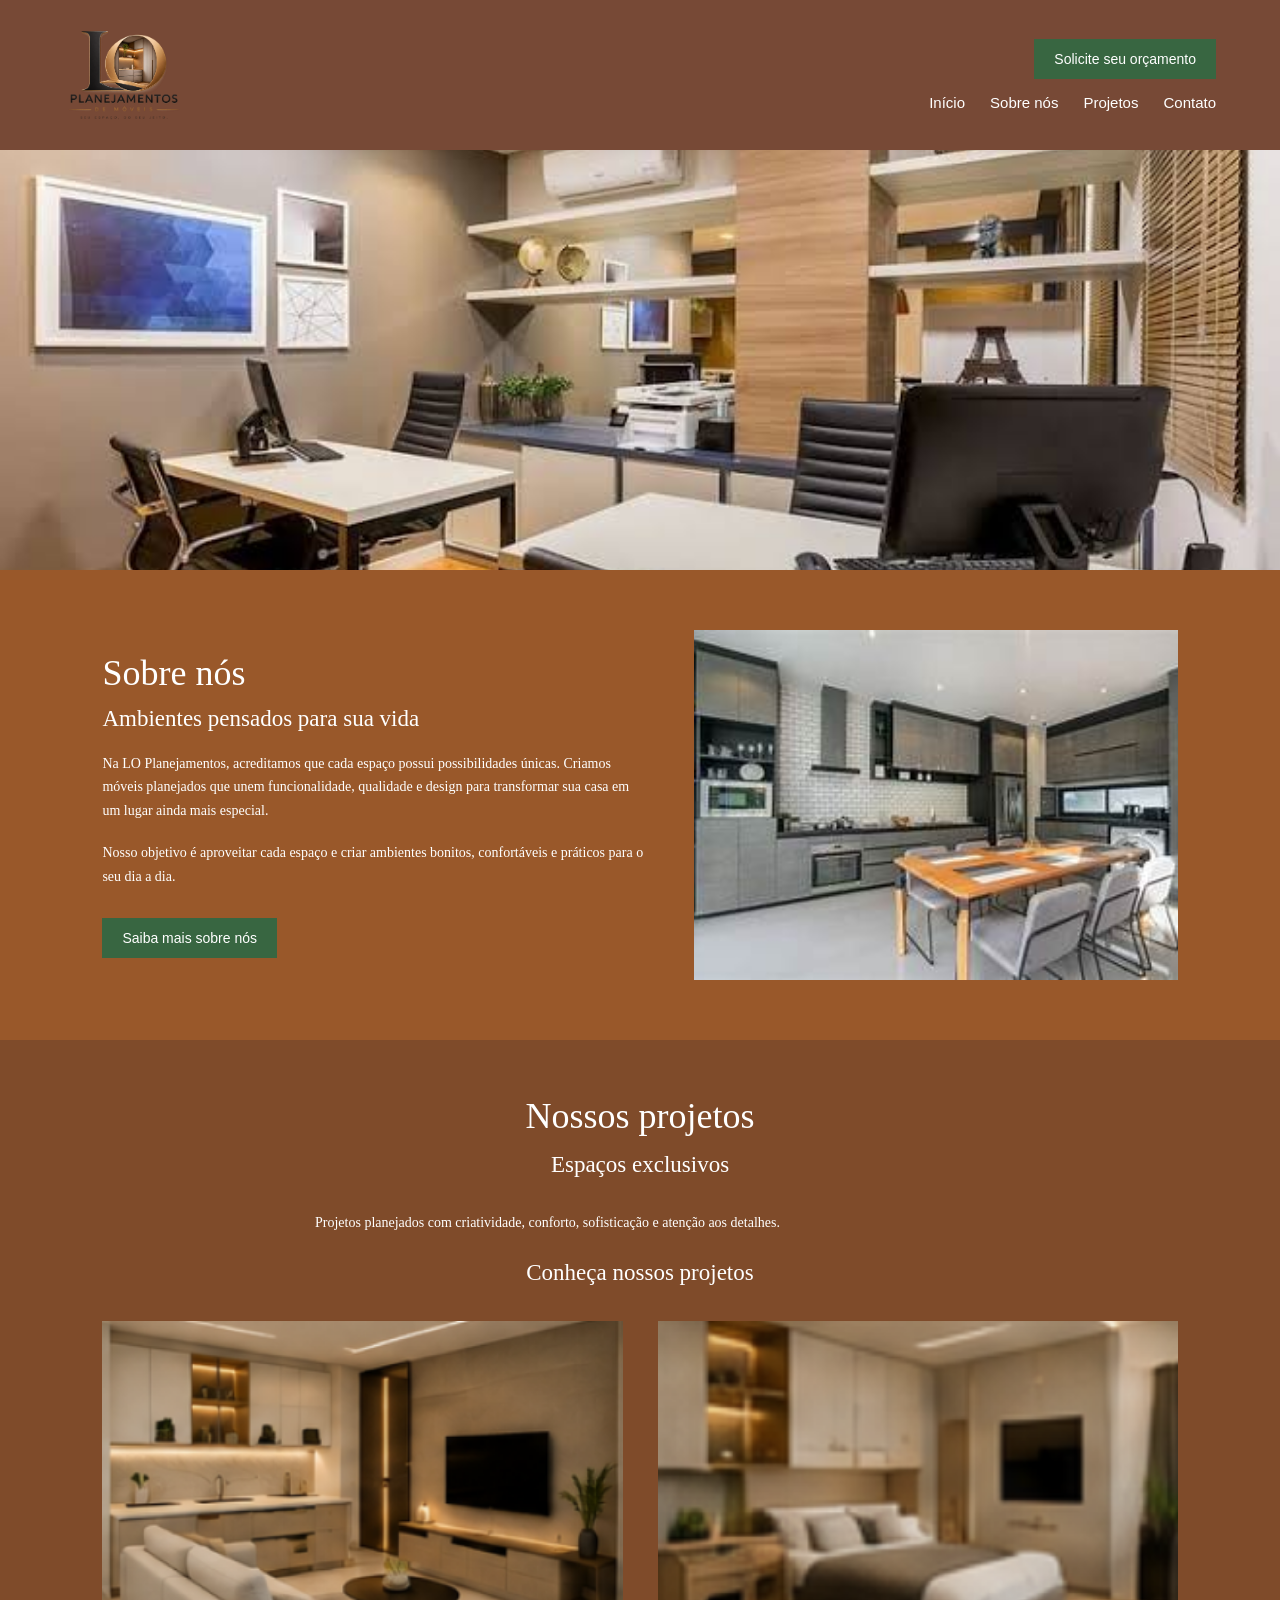
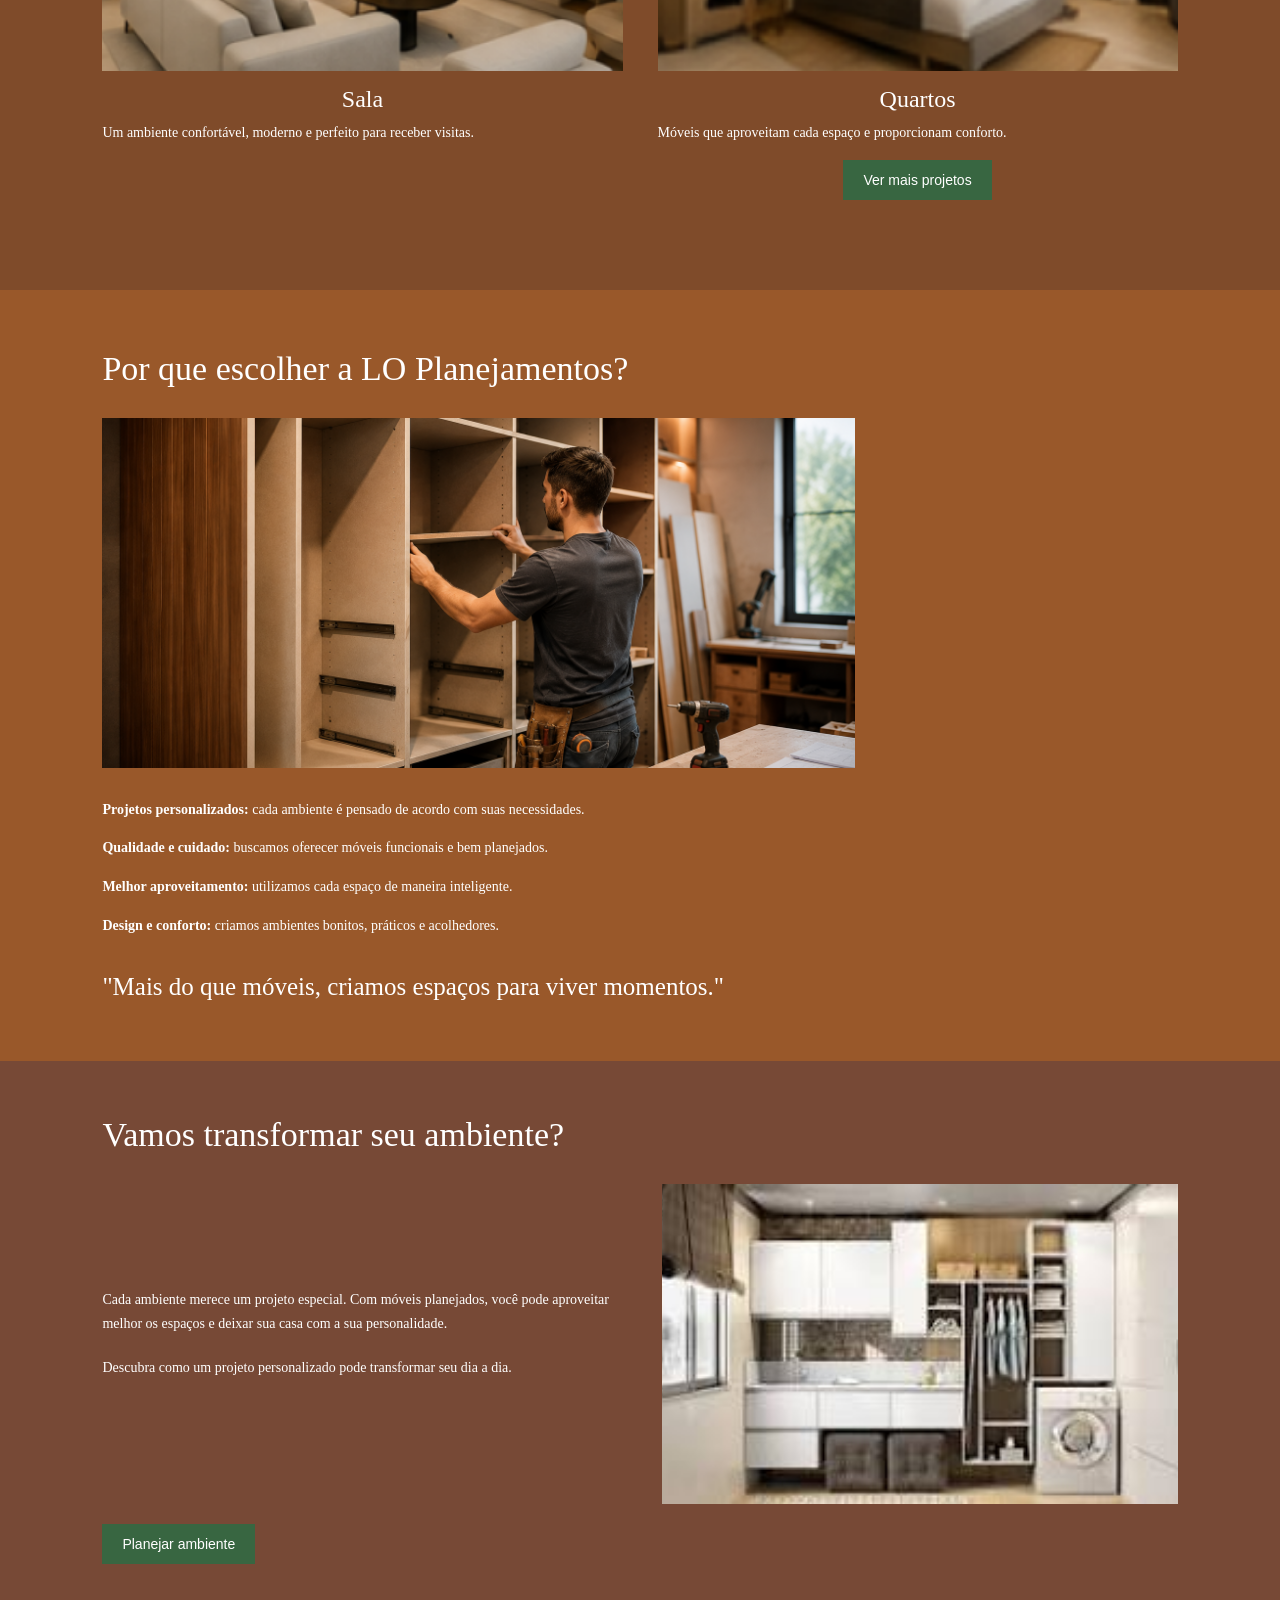
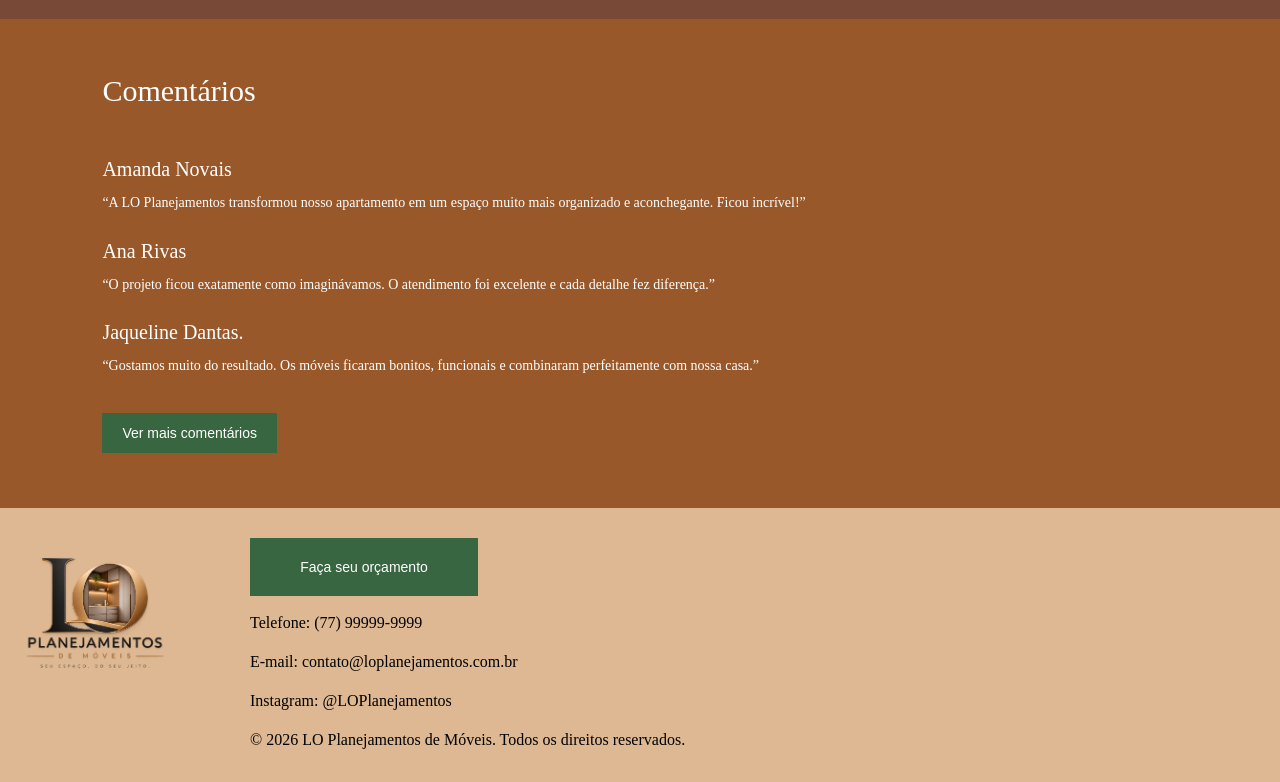
<file: index.html>
<!DOCTYPE html>
<html lang="pt-BR">

<head>
    <meta charset="UTF-8">
    <title>LO Planejamentos de Móveis</title>
    <link rel="stylesheet" href="estilos/estilo1.css">
</head>

<body>

<header id="topo">

    <div class="conteudo">
        <h1>
            <a href="index.html">
                <img src="imagens site/Logo.png" alt="LO Planejamentos">
            </a>
        </h1>
    </div>

    <div class="lado-direito">
        <a class="botao" href="#rodape">
            Solicite seu orçamento
        </a>

        <nav>
            <ul>
                <li><a href="index.html">Início</a></li>
                <li><a href="index3.html">Sobre nós</a></li>
                <li><a href="index2.html">Projetos</a></li>
                <li><a href="#rodape">Contato</a></li>
            </ul>
        </nav>
    </div>

</header>


    <main>

        <section id="inicio" class="banner"><img src="imagens site/escritorio.jpg"></section>

        <section id="historia" class="sobre">
            <div class="texto">

                <h2>Sobre nós</h2>
                <h3>Ambientes pensados para sua vida</h3>

                <p> Na LO Planejamentos, acreditamos que cada espaço possui
                    possibilidades únicas. Criamos móveis planejados que
                    unem funcionalidade, qualidade e design para transformar
                    sua casa em um lugar ainda mais especial.</p>

                <p>Nosso objetivo é aproveitar cada espaço e criar ambientes
                    bonitos, confortáveis e práticos para o seu dia a dia.</p>

                <a class="botao" href="#porque">Saiba mais sobre nós</a>
            </div>

            <img src="imagens site/cozinha planejada.jpg">
        </section>

        <section id="projetos" class="projetos">
            <h2>Nossos projetos</h2>

            <h3>Espaços exclusivos</h3>

            <br>
            
            <p> Projetos planejados com criatividade,
                conforto, sofisticação e atenção aos detalhes.</p>

            <h3>Conheça nossos projetos</h3>

            <div class="galeria">

                <article>
                    <img src="imagens site/sala.png">
                    <h3>Sala</h3>

                    <p> Um ambiente confortável, moderno
                        e perfeito para receber visitas.</p>
                </article>

                <article>
                    <img src="imagens site/Quarto.png">
                    <h3>Quartos</h3>

                    <p> Móveis que aproveitam cada espaço
                        e proporcionam conforto.</p>

            <a  href="index2.html" class="botao">Ver mais projetos</a>

                 </article>
            </div>
        </section>

        <section id="porque" class="porque">
            <h2>Por que escolher a LO Planejamentos?</h2>

            <img src="imagens site/moveis planejados.png">

            <p><strong>Projetos personalizados:</strong>
                cada ambiente é pensado de acordo com suas necessidades.</p>

            <p><strong>Qualidade e cuidado:</strong>
                buscamos oferecer móveis funcionais e bem planejados.</p>

            <p><strong>Melhor aproveitamento:</strong>
                utilizamos cada espaço de maneira inteligente.</p>

            <p><strong>Design e conforto:</strong>
                criamos ambientes bonitos, práticos e acolhedores.</p>

            <h3>"Mais do que móveis, criamos espaços
                para viver momentos."</h3>

        </section>

        <section id="ambientes" class="ambientes">
            <h2>Vamos transformar seu ambiente?</h2>

            <div class="conteudo-ambientes">
                <div>
                    <p>Cada ambiente merece um projeto especial.
                        Com móveis planejados, você pode aproveitar
                        melhor os espaços e deixar sua casa com
                        a sua personalidade.</p>

                    <p>Descubra como um projeto personalizado
                        pode transformar seu dia a dia.</p>
                </div>

                <img src="imagens site/Area de serviço.jpg">
            </div>

            <a class="botao" href="#rodape">Planejar ambiente</a>
        </section>

        <section id="comentarios" class="comentarios">
             <a href="comentarios">Comentários</a>

            <h4>Amanda Novais</h4>
         <P>“A LO Planejamentos transformou nosso apartamento em um espaço muito mais organizado e aconchegante. Ficou incrível!”</P>
            <h4>Ana Rivas</h4>
         <p>“O projeto ficou exatamente como imaginávamos. O atendimento foi excelente e cada detalhe fez diferença.”</p>
             <h4>Jaqueline Dantas.</h4>
           <p>“Gostamos muito do resultado. Os móveis ficaram bonitos, funcionais e combinaram perfeitamente com nossa casa.”</p>

            <a class="botao" href="#rodape">Ver mais comentários</a>
        </section>

    </main>

<footer id="rodape">

    <div class="rodape-logo">
        <img src="imagens site/Logo.png" alt="LO Planejamentos">
    </div>

    <div class="rodape-informacoes">

        <a href="#contato" class="botao-rodape">
            Faça seu orçamento
        </a>

        <p>Telefone: (77) 99999-9999</p>

        <p>E-mail: contato@loplanejamentos.com.br</p>

        <p>Instagram: @LOPlanejamentos</p>

        <p>© 2026 LO Planejamentos de Móveis. Todos os direitos reservados.</p>

    </div>

</footer>

</body>
</html>
</file>
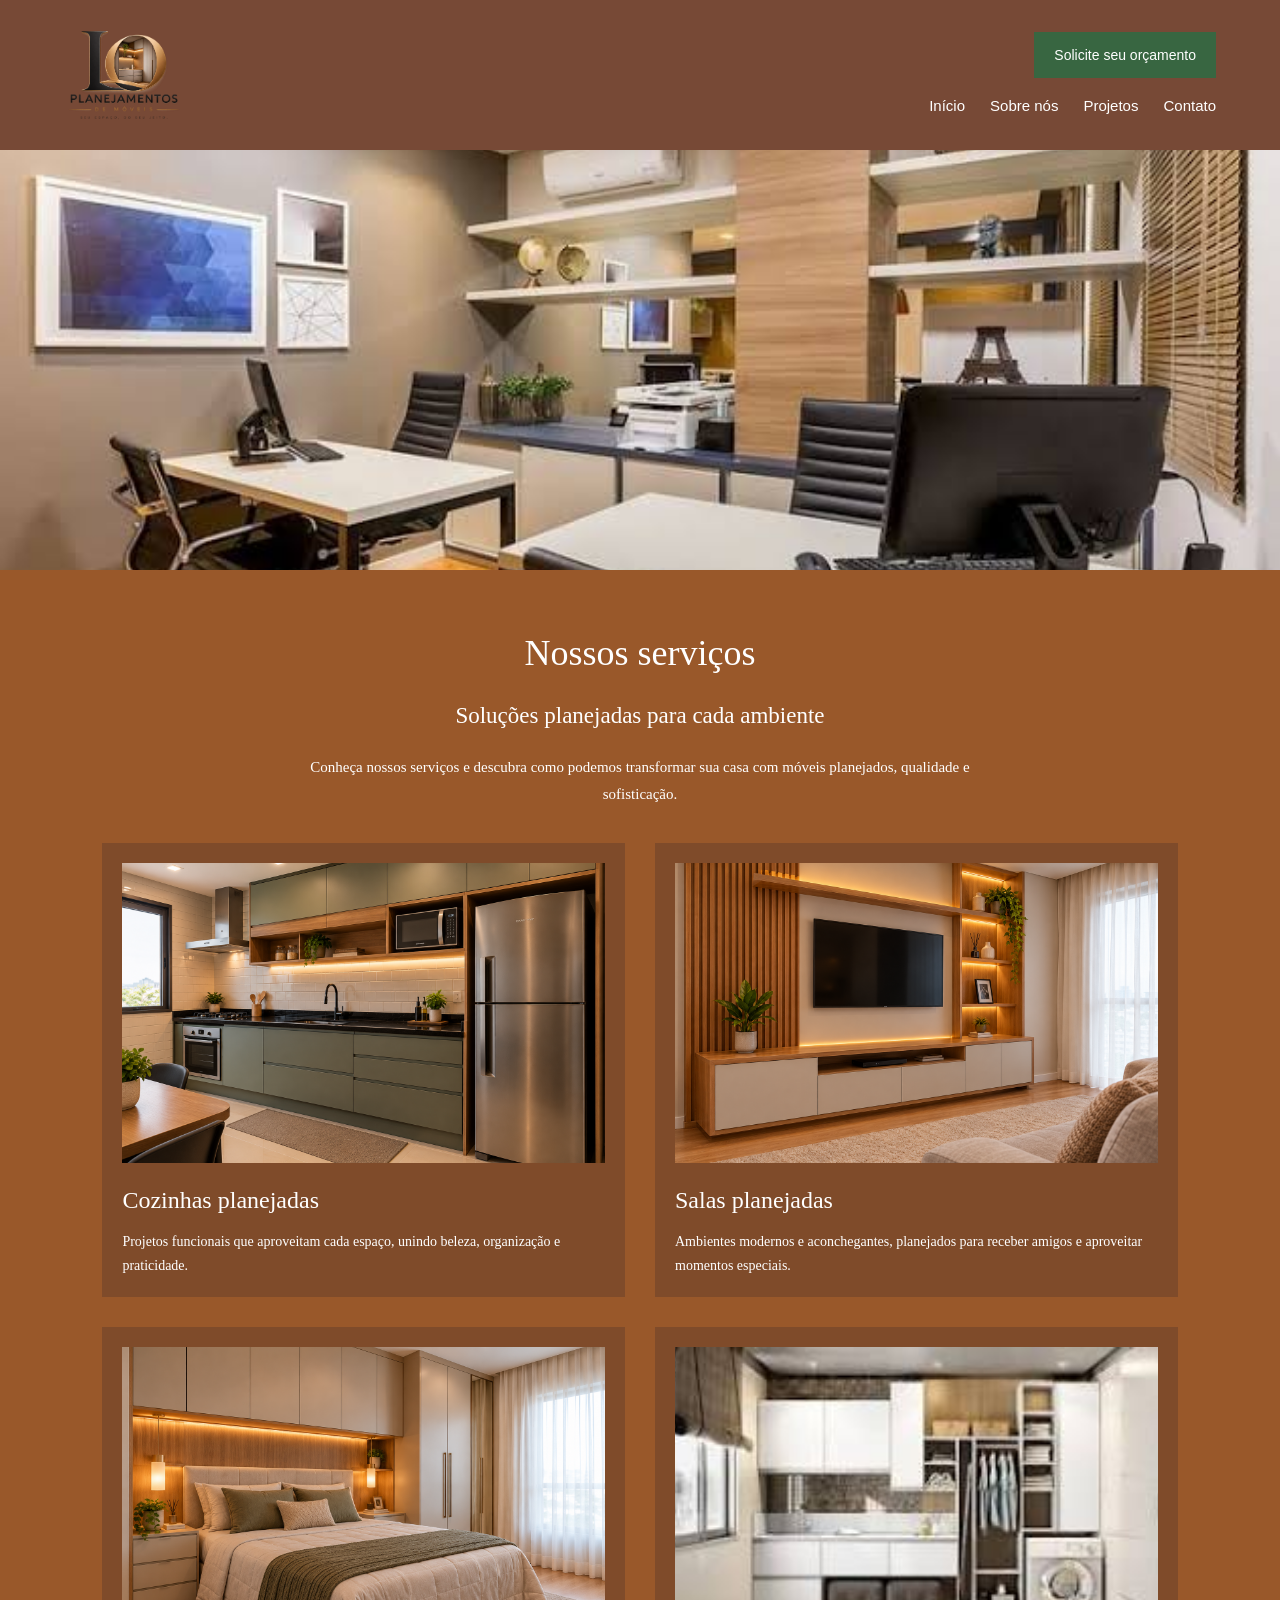
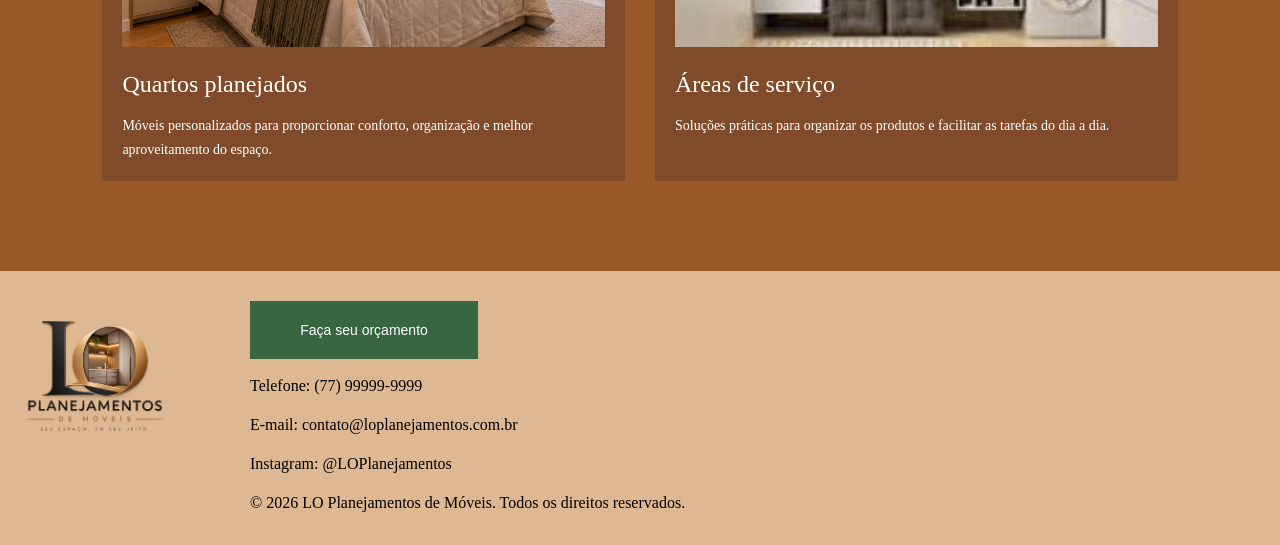
<file: index2.html>
<!DOCTYPE html>
<html lang="pt-BR">

<head>
    <meta charset="UTF-8">
    <title>LO Planejamentos de Móveis</title>
    <link rel="stylesheet" href="estilos/estilo1.css">
    <link rel="stylesheet" href="estilos/estilo2.css">
</head>

<body>

   <header id="topo">

    <div class="conteudo">
        <h1>
            <a href="index.html">
                <img src="imagens site/Logo.png" alt="LO Planejamentos">
            </a>
        </h1>
    </div>

    <div class="lado-direito">
        <a class="botao" href="#rodape">
            Solicite seu orçamento
        </a>

        <nav>
            <ul>
                <li><a href="index.html">Início</a></li>
                <li><a href="index3.html">Sobre nós</a></li>
                <li><a href="index2.html">Projetos</a></li>
                <li><a href="#rodape">Contato</a></li>
            </ul>
        </nav>
    </div>

</header>

    <main>

    <section id="inicio" class="banner"><img src="imagens site/escritorio.jpg"></section>

    <section id="servicos" class="servicos">

    <h2>Nossos serviços</h2>

    <h3>Soluções planejadas para cada ambiente</h3>

    <p class="descricao-servicos">
        Conheça nossos serviços e descubra como podemos transformar
        sua casa com móveis planejados, qualidade e sofisticação.
    </p>

    <div class="lista-servicos">

        <article class="item-servico">
            <img src="imagens site/cozinha2.png">

            <h3>Cozinhas planejadas</h3>

            <p>
                Projetos funcionais que aproveitam cada espaço,
                unindo beleza, organização e praticidade.
            </p>
        </article>

        <article class="item-servico">
            <img src="imagens site/Painel Amadeirado.png">

            <h3>Salas planejadas</h3>

            <p>
                Ambientes modernos e aconchegantes, planejados
                para receber amigos e aproveitar momentos especiais.
            </p>
        </article>

        <article class="item-servico">
            <img src="imagens site/Quarto2.png">

            <h3>Quartos planejados</h3>

            <p>
                Móveis personalizados para proporcionar conforto,
                organização e melhor aproveitamento do espaço.
            </p>
        </article>

        <article class="item-servico">
            <img src="imagens site/Area de serviço.jpg"
                 alt="Área de serviço planejada">

            <h3>Áreas de serviço</h3>

            <p>
                Soluções práticas para organizar os produtos
                e facilitar as tarefas do dia a dia.
            </p>
        </article>

    </div>

</section>

<footer id="rodape">

    <div class="rodape-logo">
        <img src="imagens site/Logo.png" alt="LO Planejamentos">
    </div>

    <div class="rodape-informacoes">

        <a href="#contato" class="botao-rodape">
            Faça seu orçamento
        </a>

        <p>Telefone: (77) 99999-9999</p>

        <p>E-mail: contato@loplanejamentos.com.br</p>

        <p>Instagram: @LOPlanejamentos</p>

        <p>© 2026 LO Planejamentos de Móveis. Todos os direitos reservados.</p>

    </div>

</footer>

</body>
</html>
</file>
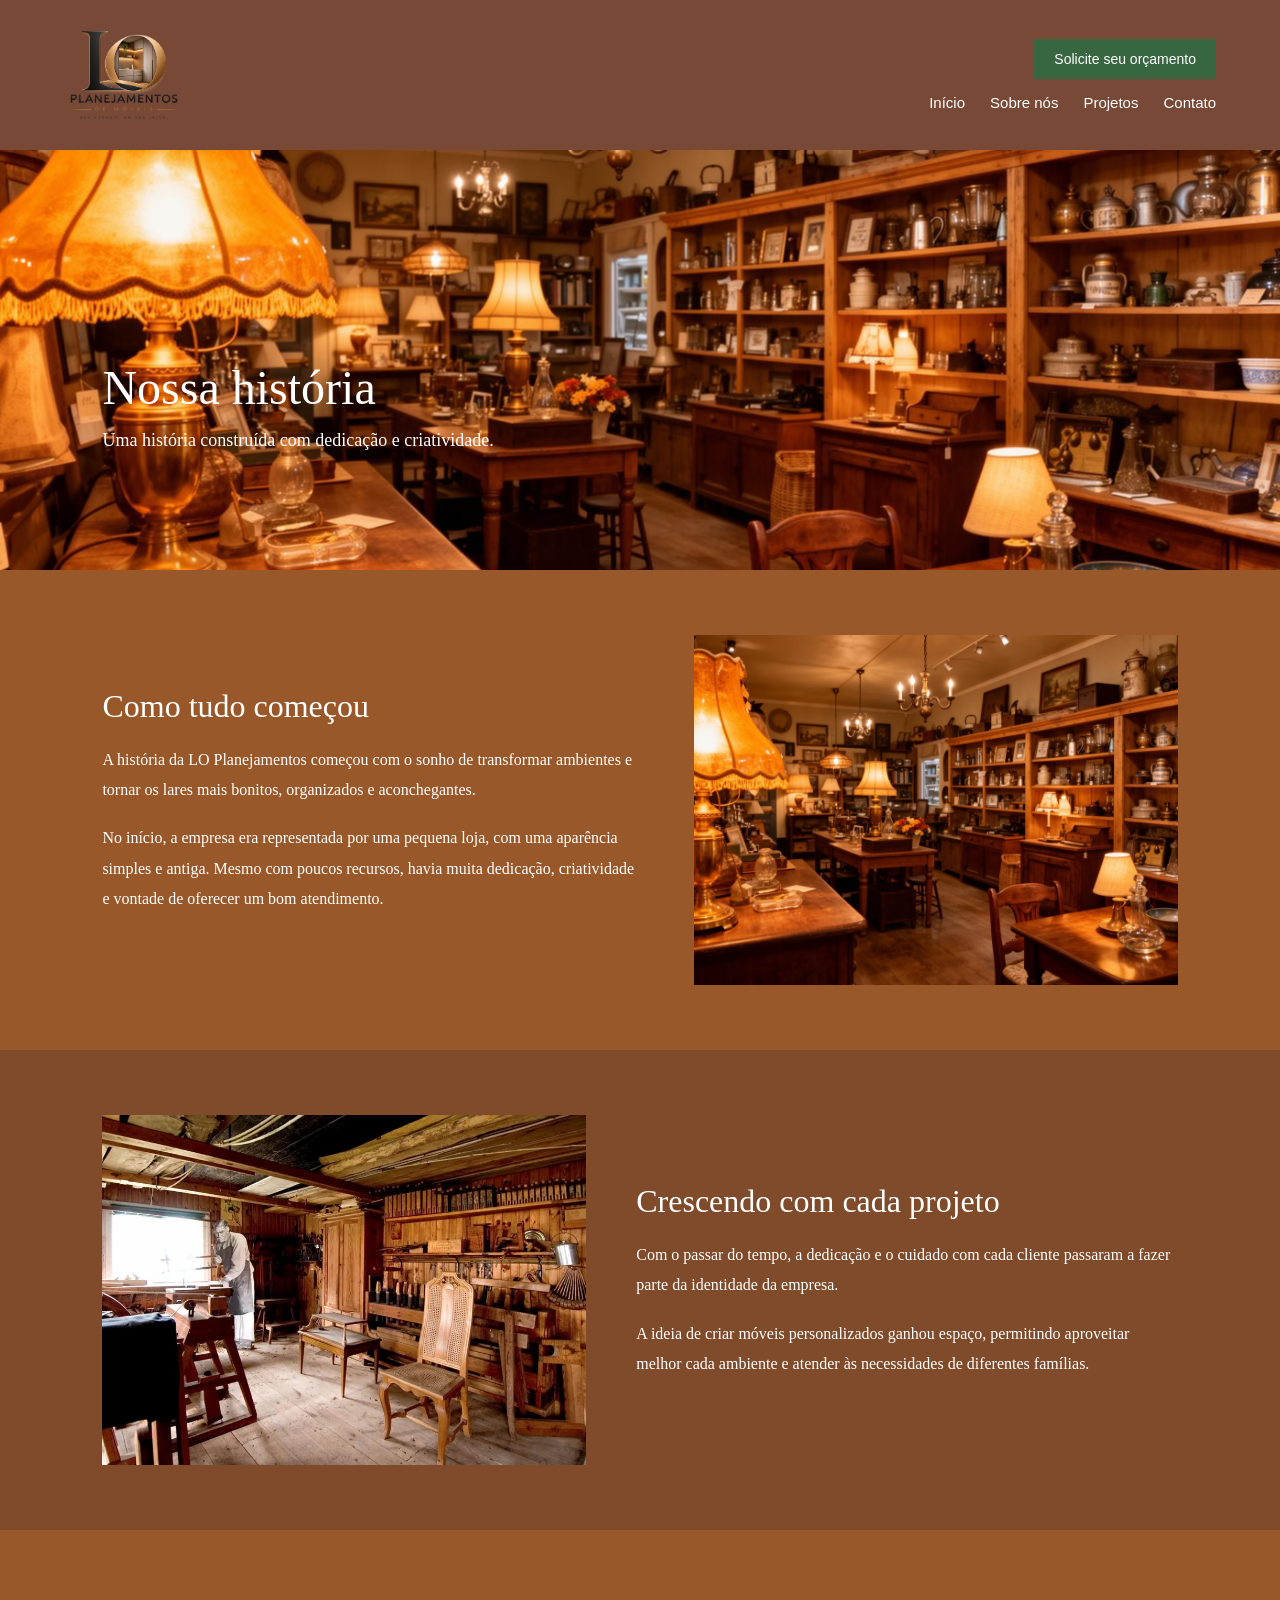
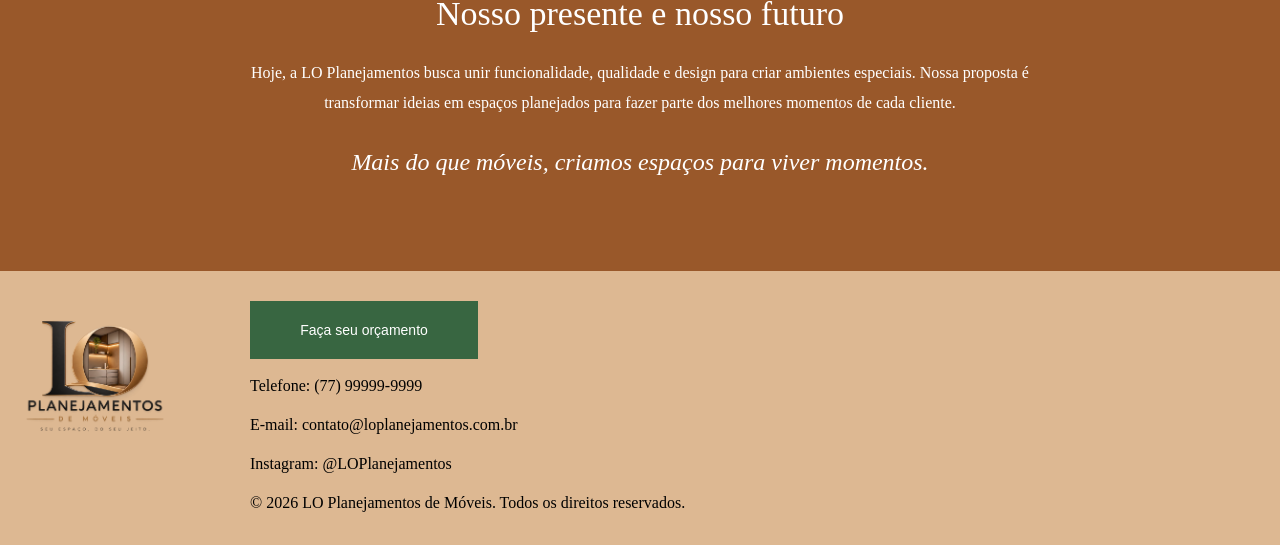
<file: index3.html>
<!DOCTYPE html>
<html lang="pt-BR">

<head>
    <meta charset="UTF-8">
    <title>Nossa História - LO Planejamentos</title>

    <link rel="stylesheet" href="estilos/estilo1.css">
    <link rel="stylesheet" href="estilos/estilo3.css">
</head>

<body>

    <header id="topo">

    <div class="conteudo">
        <h1>
            <a href="index.html">
                <img src="imagens site/Logo.png" alt="LO Planejamentos">
            </a>
        </h1>
    </div>

    <div class="lado-direito">
        <a class="botao" href="#rodape">
            Solicite seu orçamento
        </a>

        <nav>
            <ul>
                <li><a href="index.html">Início</a></li>
                <li><a href="index3.html">Sobre nós</a></li>
                <li><a href="index2.html">Projetos</a></li>
                <li><a href="#rodape">Contato</a></li>
            </ul>
        </nav>
    </div>

</header>

    <main>

        <section class="historia-banner">
            <img src="imagens site/loja-antiga.png"
                 alt="Pequena loja antiga de móveis">

            <div class="historia-titulo">
                <h2>Nossa história</h2>
                <p>Uma história construída com dedicação e criatividade.</p>
            </div>
        </section>

        <section class="historia">

            <div class="historia-texto">

                <h2>Como tudo começou</h2>

                <p>
                    A história da LO Planejamentos começou com o sonho
                    de transformar ambientes e tornar os lares mais
                    bonitos, organizados e aconchegantes.
                </p>

                <p>
                    No início, a empresa era representada por uma
                    pequena loja, com uma aparência simples e antiga.
                    Mesmo com poucos recursos, havia muita dedicação,
                    criatividade e vontade de oferecer um bom atendimento.
                </p>

            </div>

            <img src="imagens site/loja-antiga.png"
                 alt="Interior de uma pequena loja de móveis antiga">

        </section>

        <section class="historia historia-invertida">

            <img src="imagens site/primeiros-projetos.jpg"
                 alt="Móveis de madeira e projetos de marcenaria">

            <div class="historia-texto">

                <h2>Crescendo com cada projeto</h2>

                <p>
                    Com o passar do tempo, a dedicação e o cuidado
                    com cada cliente passaram a fazer parte da
                    identidade da empresa.
                </p>

                <p>
                    A ideia de criar móveis personalizados ganhou
                    espaço, permitindo aproveitar melhor cada ambiente
                    e atender às necessidades de diferentes famílias.
                </p>

            </div>

        </section>

        <section class="historia-futuro">

            <h2>Nosso presente e nosso futuro</h2>

            <p>
                Hoje, a LO Planejamentos busca unir funcionalidade,
                qualidade e design para criar ambientes especiais.
                Nossa proposta é transformar ideias em espaços
                planejados para fazer parte dos melhores momentos
                de cada cliente.
            </p>

            <h3>
                Mais do que móveis, criamos espaços para viver momentos.
            </h3>

        </section>

    </main>

    <footer id="rodape">

        <div class="rodape-logo">
            <img src="imagens site/Logo.png" alt="LO Planejamentos">
        </div>

        <div class="rodape-informacoes">

            <a href="#rodape" class="botao-rodape">
                Faça seu orçamento
            </a>

            <p>Telefone: (77) 99999-9999</p>

            <p>E-mail: contato@loplanejamentos.com.br</p>

            <p>Instagram: @LOPlanejamentos</p>

            <p>
                © 2026 LO Planejamentos de Móveis.
                Todos os direitos reservados.
            </p>

        </div>

    </footer>

</body>
</html>
</file>
<file: estilos/estilo1.css>
* {
    margin: 0;
    padding: 0;
    box-sizing: border-box;
}

body {
    font-family: Georgia, "Times New Roman", serif;
    background-color: #99582A;
    color: #ffffff;
}

img {
    display: block;
    max-width: 100%;
    height: auto;
}

a {
    color: inherit;
    text-decoration: none;
}

p {
    font-size: 14px;
    line-height: 1.7;
    text-align: left;
}

#topo {
    background-color: #774936;
    padding: 15px 5%;
    display: flex;
    justify-content: space-between;
    align-items: center;
    gap: 30px;
    min-height: 130px;
}

#topo .conteudo {
    display: flex;
    align-items: center;
    flex: 0 0 auto;
}

#topo h1 {
    margin: 0;
}

#topo h1 img {
    width: 120px;
    height: auto;
}

#topo .lado-direito {
    display: flex;
    flex-direction: column;
    align-items: flex-end;
    gap: 15px;
    margin-left: auto;
}

#topo nav ul {
    display: flex;
    justify-content: flex-end;
    gap: 25px;
    list-style: none;
}

#topo nav li {
    margin: 0;
}

#topo nav a {
    font-family: Arial, sans-serif;
    font-size: 15px;
    color: #ffffff;
}

#topo nav a:hover {
    text-decoration: underline;
}

.botao {
    display: inline-block;
    background-color: #386641;
    color: #ffffff;
    padding: 12px 20px;
    font-family: Arial, sans-serif;
    font-size: 14px;
    text-align: center;
    text-decoration: none;
    cursor: pointer;
    border: none;
}

.botao:hover {
    background-color: #254b2c;
}

.banner {
    width: 100%;
}

.banner img {
    width: 100%;
    height: 420px;
    object-fit: cover;
    object-position: center;
}

.sobre {
    padding: 60px 8%;
    display: flex;
    align-items: center;
    justify-content: space-between;
    gap: 45px;
}

.sobre .texto {
    flex: 1;
    min-width: 0;
}

.sobre h2 {
    font-size: 36px;
    font-weight: normal;
    margin-bottom: 12px;
}

.sobre h3 {
    font-size: 23px;
    font-weight: normal;
    margin-bottom: 20px;
}

.sobre p {
    margin-bottom: 18px;
}

.sobre img {
    width: 45%;
    height: 350px;
    object-fit: cover;
    flex-shrink: 0;
}

.sobre .botao {
    margin-top: 12px;
}

.projetos {
    background-color: #7f4b2a;
    padding: 55px 8%;
    text-align: center;
}

.projetos h2 {
    font-size: 36px;
    font-weight: normal;
    margin-bottom: 15px;
}

.projetos > h3 {
    font-size: 23px;
    font-weight: normal;
    margin: 15px 0;
}

.projetos > p {
    max-width: 650px;
    margin: 0 auto 25px;
}

.galeria {
    display: flex;
    align-items: flex-start;
    gap: 35px;
    margin: 35px 0;
}

.galeria article {
    flex: 1;
    min-width: 0;
}

.galeria img {
    width: 100%;
    height: 350px;
    object-fit: cover;
    object-position: center;
}

.galeria h3 {
    font-size: 24px;
    font-weight: normal;
    margin: 15px 0 8px;
}

.galeria p {
    margin-bottom: 15px;
}

.projetos > .botao {
    margin-top: 10px;
}

.porque {
    padding: 60px 8%;
    text-align: left;
}

.porque h2 {
    font-size: 34px;
    font-weight: normal;
    margin-bottom: 30px;
}

.porque > img {
    width: 70%;
    height: 350px;
    object-fit: cover;
    object-position: center;
    margin-bottom: 30px;
}

.porque p {
    margin: 15px 0;
    max-width: 800px;
}

.porque strong {
    color: #ffffff;
}

.porque h3 {
    font-size: 25px;
    font-weight: normal;
    margin-top: 35px;
}

.ambientes {
    background-color: #774936;
    padding: 55px 8%;
    text-align: left;
}

.ambientes h2 {
    font-size: 34px;
    font-weight: normal;
    margin-bottom: 30px;
}

.conteudo-ambientes {
    display: flex;
    align-items: center;
    justify-content: space-between;
    gap: 40px;
}

.conteudo-ambientes div {
    flex: 1;
    min-width: 0;
}

.conteudo-ambientes p {
    margin-bottom: 20px;
}

.conteudo-ambientes img {
    width: 48%;
    height: 320px;
    object-fit: cover;
    flex-shrink: 0;
}

.ambientes .botao {
    margin-top: 20px;
}

.comentarios {
    padding: 55px 8%;
    text-align: left;
}

.comentarios > a:first-child {
    display: inline-block;
    font-size: 30px;
    margin-bottom: 25px;
    color: #ffffff;
}

.comentarios h4 {
    font-size: 20px;
    font-weight: normal;
    color: #ffffff;
    margin: 25px 0 10px;
}

.comentarios p {
    max-width: 750px;
    margin-bottom: 15px;
}

.comentarios .botao {
    margin-top: 20px;
}

#rodape {
    display: flex;
    align-items: flex-start;
    gap: 30px;
    padding: 30px 20px;
    background-color: #ddb892;
    color: #000000;
}

.rodape-logo {
    flex: 0 0 200px;
}

.rodape-logo img {
    width: 150px;
    height: auto;
}

.rodape-informacoes {
    display: flex;
    flex-direction: column;
    align-items: flex-start;
    gap: 15px;
    flex: 1;
    min-width: 0;
}

.botao-rodape {
    display: inline-flex;
    align-items: center;
    justify-content: center;
    width: 228px;
    min-height: 58px;
    padding: 12px 20px;
    background-color: #386641;
    color: #ffffff;
    font-family: Arial, sans-serif;
    font-size: 14px;
    text-align: center;
}

.botao-rodape:hover {
    background-color: #254b2c;
}

.rodape-informacoes p {
    margin: 0;
    font-size: 16px;
    line-height: 1.5;
    color: #000000;
}
</file>
<file: estilos/estilo2.css>
* {
    margin: 0;
    padding: 0;
    box-sizing: border-box;
}

body {
    font-family: Georgia, "Times New Roman", serif;
    background-color: #99582a;
    color: #ffffff;
    line-height: 1.6;
}

img {
    display: block;
    max-width: 100%;
    height: auto;
}

a {
    text-decoration: none;
    color: inherit;
}

#topo {
    background-color: #774936;
    padding: 15px 5%;
    display: flex;
    justify-content: space-between;
    align-items: center;
    gap: 30px;
    min-height: 130px;
}

#topo .conteudo {
    display: flex;
    align-items: center;
    flex: 0 0 auto;
}

#topo h1 {
    margin: 0;
}

#topo h1 img {
    width: 120px;
    height: auto;
}

#topo .lado-direito {
    display: flex;
    flex-direction: column;
    align-items: flex-end;
    gap: 15px;
    margin-left: auto;
}

#topo nav ul {
    display: flex;
    justify-content: flex-end;
    gap: 25px;
    list-style: none;
}

#topo nav li {
    margin: 0;
}

#topo nav a {
    font-family: Arial, sans-serif;
    font-size: 15px;
    color: #ffffff;
}

#topo nav a:hover {
    text-decoration: underline;
}

.botao {
    display: inline-block;
    background-color: #386641;
    color: #ffffff;
    padding: 12px 20px;
    font-family: Arial, sans-serif;
    font-size: 14px;
    text-align: center;
    text-decoration: none;
    cursor: pointer;
    border: none;
}

.botao:hover {
    background-color: #254b2c;
}

.banner {
    width: 100%;
}

.banner img {
    width: 100%;
    height: 420px;
    object-fit: cover;
    object-position: center;
}

.servicos {
    padding: 55px 8%;
    background-color: #99582a;
    text-align: center;
}

.servicos > h2 {
    font-size: 36px;
    font-weight: normal;
    margin-bottom: 15px;
}

.servicos > h3 {
    font-size: 23px;
    font-weight: normal;
    margin-bottom: 20px;
}

.descricao-servicos {
    max-width: 700px;
    margin: 0 auto 35px;
    font-size: 15px;
    line-height: 1.8;
    text-align: center;
}

.lista-servicos {
    display: flex;
    flex-wrap: wrap;
    align-items: stretch;
    gap: 30px;
    margin-bottom: 35px;
}

.item-servico {
    flex: 1 1 calc(50% - 30px);
    min-width: 0;
    padding: 20px;
    background-color: #7f4b2a;
    text-align: left;
}

.item-servico img {
    display: block;
    width: 100%;
    height: 300px;
    object-fit: cover;
    object-position: center;
    margin-bottom: 18px;
}

.item-servico h3 {
    font-size: 24px;
    font-weight: normal;
    margin-bottom: 10px;
}

.item-servico p {
    font-size: 14px;
    line-height: 1.7;
    text-align: left;
}

.servicos > .botao {
    display: inline-block;
    margin-top: 5px;
    padding: 12px 20px;
}

#rodape {
    display: flex;
    align-items: flex-start;
    gap: 30px;
    padding: 30px 20px;
    background-color: #ddb892;
    color: #000000;
}

.rodape-logo {
    flex: 0 0 200px;
}

.rodape-logo img {
    width: 150px;
    height: auto;
}

.rodape-informacoes {
    display: flex;
    flex-direction: column;
    align-items: flex-start;
    gap: 15px;
    flex: 1;
    min-width: 0;
}

.botao-rodape {
    display: inline-flex;
    align-items: center;
    justify-content: center;
    width: 228px;
    height: 58px;
    padding: 12px 20px;
}

.rodape-informacoes p {
    margin: 0;
    font-size: 16px;
    line-height: 1.5;
    color: #000000;
    text-align: left;
}
</file>
<file: estilos/estilo3.css>
.historia-banner {
    position: relative;
    width: 100%;
}

.historia-banner > img {
    display: block;
    width: 100%;
    height: 420px;
    object-fit: cover;
}

.historia-titulo {
    position: absolute;
    top: 50%;
    left: 8%;
}

.historia-titulo h2 {
    font-size: 48px;
    font-weight: normal;
    margin-bottom: 10px;
}

.historia-titulo p {
    font-size: 18px;
}

.historia {
    display: flex;
    align-items: center;
    gap: 50px;
    padding: 65px 8%;
    background-color: #99582a;
}

.historia-texto {
    flex: 1;
    min-width: 0;
}

.historia-texto h2 {
    font-size: 32px;
    font-weight: normal;
    margin-bottom: 20px;
}

.historia-texto p {
    font-size: 16px;
    line-height: 1.9;
    margin-bottom: 18px;
    text-align: left;
}

.historia > img {
    width: 45%;
    height: 350px;
    object-fit: cover;
}

.historia-invertida {
    background-color: #7f4b2a;
}

.historia-invertida > img {
    width: 45%;
    height: 350px;
    object-fit: cover;
}

.historia-futuro {
    padding: 65px 12%;
    text-align: center;
    background-color: #99582a;
}

.historia-futuro h2 {
    font-size: 34px;
    font-weight: normal;
    margin-bottom: 25px;
}

.historia-futuro > p {
    max-width: 850px;
    margin: 0 auto 30px;
    font-size: 16px;
    line-height: 1.9;
    text-align: center;
}

.historia-futuro h3 {
    font-size: 24px;
    font-weight: normal;
    font-style: italic;
    margin-bottom: 30px;
}

.historia-futuro .botao {
    display: inline-block;
    padding: 12px 20px;
}
</file>
